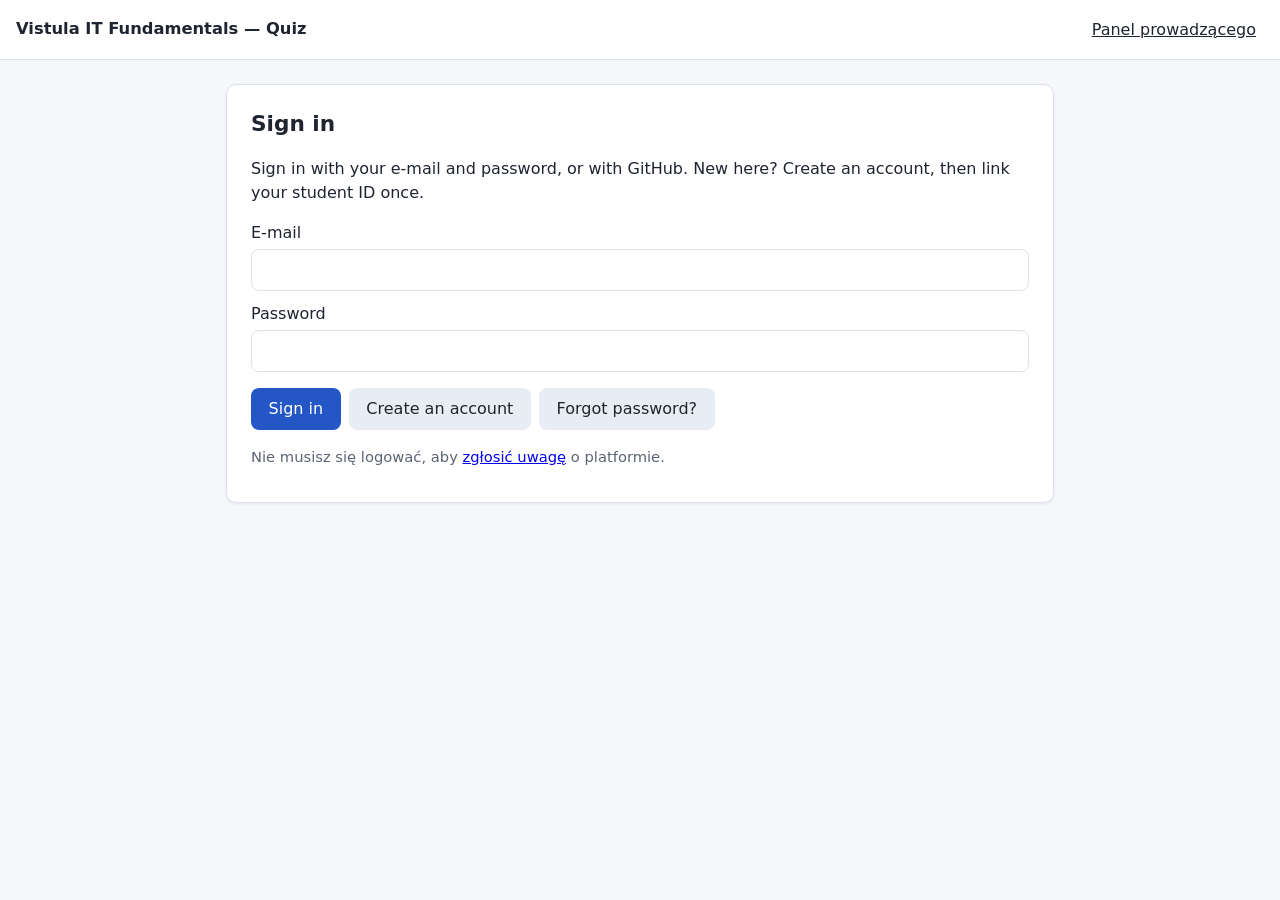
<file: index.html>
<!doctype html><html lang="en"><head><meta charset="utf-8" /><meta name="viewport" content="width=device-width, initial-scale=1" /><title>Vistula Quiz — Student</title><link rel="stylesheet" href="assets/styles.css" /></head><body><header class="topbar"><span class="brand">Vistula IT Fundamentals — Quiz</span><span class="spacer"></span><span class="who" id="who"></span><button class="secondary hidden" id="btn-signout">Sign out</button><nav aria-label="Widok aplikacji"><a href="admin.html">Panel prowadzącego</a></nav></header><main><div class="card hidden" id="view-loading"><p class="muted">Loading…</p></div><div class="card hidden" id="view-login"><h1 id="auth-title">Sign in</h1><p>Sign in with your e-mail and password, or with GitHub. New here?
        Create an account, then link your student ID once.</p><form id="auth-form" novalidate><label for="auth-name" class="auth-register hidden">Full name</label><input type="text" id="auth-name" class="auth-register hidden" autocomplete="name" /><label for="auth-email">E-mail</label><input type="email" id="auth-email" autocomplete="email" /><label for="auth-password">Password</label><input type="password" id="auth-password" autocomplete="current-password" /><div id="auth-error" class="error-box hidden"></div><div id="auth-info" class="info-box hidden"></div><p class="auth-actions"><button type="submit" id="btn-auth-submit">Sign in</button><button type="button" class="secondary" id="btn-auth-toggle">Create an account</button><button type="button" class="secondary" id="btn-auth-reset">Forgot password?</button></p></form><div id="github-login" class="hidden"><p class="muted">or</p><button id="btn-login">Sign in with GitHub</button></div><p class="muted">Nie musisz się logować, aby <a href="#/feedback">zgłosić uwagę</a> o platformie.</p></div><div class="card hidden" id="view-newpass"><h1>Set a new password</h1><label for="newpass">New password (at least 8 characters)</label><input type="password" id="newpass" autocomplete="new-password" /><div id="newpass-error" class="error-box hidden"></div><p><button id="btn-newpass">Save password</button></p></div><div class="card hidden" id="view-claim"><h1>Link your student ID</h1><p class="muted">
        Enter the student ID your teacher gave you. You can do this only once —
        after that, your quiz results are permanently tied to your account.
      </p><div class="info-box"><b>Why you see this page:</b> until your student ID is linked, the quiz
        list stays locked and lecturer-given access codes will not start a test.
        Enter your ID once below — then all available tests appear on the list.
      </div><div id="claim-github-hint" class="info-box hidden"></div><label for="claim-sid">Student ID</label><input type="text" id="claim-sid" placeholder="e.g. 123456" autocomplete="off" /><div id="claim-error" class="error-box hidden"></div><p><button id="btn-claim">Link student ID</button></p></div><div class="card hidden" id="view-quizzes"><h1>Available quiz sessions</h1><div class="info-box">
        Join an open session from the list, or enter the access code your teacher gave you.
      </div><label for="join-code">Join with an access code</label><div style="display:flex; gap:0.5rem;"><input type="text" id="join-code" placeholder="e.g. A1B2C3" style="text-transform:uppercase;" /><button id="btn-join" class="secondary">Join</button></div><div id="join-error" class="error-box hidden"></div><h2>Open sessions</h2><div id="session-list"><p class="muted">Loading…</p></div><p><a href="#/assignments">📌 Assignments (homework)</a> ·
        <a href="#/results">📊 My results</a> ·
        <a href="#/practice">🧩 Practice tasks</a> ·
        <a href="#/materials">📚 Materiały</a></p><p class="muted">Potrzebujesz zmienić dane (np. login GitHub)?
        <a href="#/data-change">Zgłoś zmianę danych</a> (wymaga potwierdzenia mailem).</p><p class="muted">Znalazłeś/aś błąd lub masz pomysł na ulepszenie?
        <a href="#/feedback">Zgłoś uwagę</a>.</p></div><div class="card hidden" id="view-practice"><h1>Practice tasks</h1><div id="pt-body"><p class="muted">Loading…</p></div><p><a class="btn secondary" style="text-decoration:none;" href="#/">Back to quiz list</a></p></div><div class="card hidden" id="view-assignments"><h1>Assignments</h1><div id="assignments-box"><p class="muted">Loading…</p></div><div id="assignment-form-box" class="hidden"></div><p><a class="btn secondary" style="text-decoration:none;" href="#/">Back to quiz list</a></p></div><div class="card hidden" id="view-my-results"><h1>My results</h1><div id="my-results-body"><p class="muted">Loading…</p></div><p><a class="btn secondary" style="text-decoration:none;" href="#/">Back to quiz list</a></p></div><div class="card hidden" id="view-materials"><h1>Materiały</h1><p class="muted">Teoria, instrukcje do laboratoriów i zadania domowe dla każdego modułu (Markdown + PDF).</p><div id="materials-body"></div><p><a class="btn secondary" style="text-decoration:none;" href="#/">Back to quiz list</a></p></div><div class="card hidden" id="view-assignment-check"><h1>Assignment self-check</h1><p class="muted">When opened from the assignment, the page <b>derives your GitHub Pages
        URL automatically</b> from your GitHub account (no pasting needed) and checks, point by
        point: your account format, the repository, your page and your API. You can still paste a
        URL manually (fallback). Results are recorded for the lecturer - no screenshots needed.</p><div id="ac-identity" class="info-box hidden"></div><label for="ac-assignment">Assignment</label><select id="ac-assignment"><option value="team-api-assignment">Team Project 0 — Public REST API</option><option value="hello-world-assignment">Team Project 1 — Hello World + CRUD tasks</option></select><label for="ac-url">GitHub Pages URL</label><input type="url" id="ac-url" placeholder="https://vistula-team-project-123456.github.io/vistula-team-project/" /><div id="ac-error" class="error-box hidden"></div><p><button id="btn-ac-run">Run self-check / Re-test</button></p><div id="ac-results"></div></div><div class="card hidden" id="view-feedback"><h1>Zgłoś uwagę</h1><p class="muted">Powiedz nam, co nie działa albo co warto zmienić.
        Zgłoszenia widzi tylko prowadzący.</p><div id="fb-identity" class="info-box hidden"></div><label for="fb-category">Kategoria</label><select id="fb-category"><option value="bug">Błąd w aplikacji</option><option value="sugestia">Sugestia / pomysł</option><option value="brakujaca-funkcja">Brakująca funkcja</option><option value="inne">Inne</option></select><label for="fb-page">Strona / kontekst (opcjonalnie)</label><input type="text" id="fb-page" maxlength="200" placeholder="np. quiz Module 1, panel wyników" /><label for="fb-message">Opis</label><textarea id="fb-message" rows="5" maxlength="4000"
        placeholder="Opisz krótko, co się stało albo co chcesz zgłosić (5–4000 znaków)"></textarea><div id="fb-error" class="error-box hidden"></div><div id="fb-success" class="info-box hidden"></div><p><button id="btn-fb-send">Wyślij zgłoszenie</button><a class="btn secondary" style="text-decoration:none;" href="#/">Powrót</a></p></div><div class="card hidden" id="view-data-change"><h1>Zgłoś zmianę danych</h1><p class="muted">Podaj swój identyfikator (indeks) z Vistula i co chcesz zmienić.
        Link potwierdzający wyślemy <b>wyłącznie na adres zarejestrowany w systemie</b>
        (ważny 15 minut, jednorazowy). Zmiana następuje dopiero po potwierdzeniu.</p><div id="dc-form-box"><label for="dc-indeks">Identyfikator (indeks)</label><input type="text" id="dc-indeks" inputmode="numeric" placeholder="np. 79726" autocomplete="off" /><label for="dc-field">Co chcesz zmienić?</label><select id="dc-field"><option value="github_login">Login GitHub (konto zespołowe)</option><option value="email">Adres e-mail</option></select><label for="dc-value">Nowa wartość</label><input type="text" id="dc-value" placeholder="np. vistula-team-project-79726" /><div id="dc-error" class="error-box hidden"></div><div id="dc-success" class="info-box hidden"></div><p><button id="btn-dc-send">Zgłoś zmianę</button><a class="btn secondary" style="text-decoration:none;" href="#/">Powrót</a></p></div><div id="dc-confirm-box" class="hidden"><div id="dc-summary" class="info-box"></div><div id="dc-confirm-error" class="error-box hidden"></div><p><button id="btn-dc-confirm">Potwierdzam zmianę</button><a class="btn secondary" style="text-decoration:none;" href="#/">Powrót</a></p></div><div id="dc-result-box" class="hidden"></div></div><div class="card hidden" id="view-session-quiz-start"><h1 id="sq-title">Session quiz</h1><div class="info-box">
        This quiz is protected by an access code. Enter the code your teacher
        gave you. The code is checked on the server; a wrong code or a try
        outside the session hours has no consequences — you can retry.
      </div><label for="sq-code">Access code</label><input type="text" id="sq-code" maxlength="12" autocomplete="off" style="text-transform:uppercase;" /><div id="sq-error" class="error-box hidden"></div><div id="sq-info" class="info-box hidden"></div><p><button id="btn-sq-start">Start</button><a class="btn secondary" style="text-decoration:none;" href="#/">Back</a></p></div><div class="card hidden" id="view-exam-start"><h1 id="exam-title">Exam</h1><div class="info-box"><b>Exam rules</b><ul><li>Do <b>not</b> leave the window or exit fullscreen — every leaving event is recorded as a violation.</li><li id="exam-rule-mouse" class="hidden">Do <b>not</b> use the mouse until the exam is finished. Answer with the keyboard: type A, B, C or D and press <b>Enter</b>.</li><li>Answer questions one by one; <b>Enter</b> confirms and moves on.</li><li>You can finish at any time ("Finish attempt") — the score so far is kept.</li></ul></div><label for="exam-color">Variant color (given by the lecturer for your seat)</label><select id="exam-color"><option value="blue">blue</option><option value="green">green</option><option value="yellow">yellow</option></select><div id="exam-start-error" class="error-box hidden"></div><p><button id="btn-exam-start">Start the exam (fullscreen)</button><a class="btn secondary" style="text-decoration:none;" href="#/">Back</a></p></div><div class="card hidden" id="view-quiz"><div id="exam-variant-bar" class="exam-variant-bar hidden"></div><div id="exam-violation-bar" class="exam-violation-bar hidden"></div><div id="exam-violation-flash" class="exam-violation-flash hidden" aria-hidden="true"></div><div style="display:flex; align-items:center; gap:1rem;"><h1 id="quiz-title" style="flex:1;">Quiz</h1><span class="timer hidden" id="quiz-timer"></span></div><div class="muted" id="quiz-instructions">
        Choose one answer for each question. Use the buttons below to move between
        questions. Your answers are graded only after you press <b>Submit</b>.
      </div><div id="exam-mouse-notice" class="exam-mouse-notice hidden"><b>Do not use the mouse — answer with the keyboard.</b> The mouse may move
        only inside the highlighted exam area; leaving it (or leaving the window /
        fullscreen) is recorded as a violation. Answer with A, B, C or D + Enter.
      </div><div id="exam-area-box" class="exam-area-box hidden"></div><div class="question-text" id="q-text"></div><div id="q-options"></div><div id="exam-answer-box" class="hidden"><label for="exam-answer">Your answer (A, B, C or D) — Enter confirms and moves on</label><input type="text" id="exam-answer" maxlength="1" autocomplete="off" style="text-transform:uppercase;" /><div id="exam-answer-error" class="error-box hidden"></div></div><div class="quiz-nav"><button class="secondary" id="btn-prev">Previous</button><span class="progress" id="q-progress"></span><button class="secondary hidden" id="btn-next">Next</button><button id="btn-submit" class="hidden">Submit</button><button id="btn-finish-exam" class="hidden">Finish attempt</button></div><div id="quiz-error" class="error-box hidden"></div></div><div id="exam-aim-overlay" class="exam-overlay hidden" aria-hidden="true"><div class="exam-overlay-message" id="exam-aim-message"><p class="exam-overlay-title">Move the mouse to the centre of the screen</p><p class="exam-overlay-sub">Przesuń mysz na środek ekranu</p><div class="exam-target" id="exam-aim-target"></div></div></div><div id="exam-alarm-overlay" class="exam-overlay exam-overlay-alarm hidden" aria-hidden="true"><div class="exam-overlay-message"><p class="exam-overlay-title">Move the mouse back to the centre</p><p class="exam-overlay-sub">Wróć myszą na środek</p><div class="exam-target" id="exam-alarm-target"></div></div></div><div id="exam-modal-overlay" class="exam-overlay hidden" aria-hidden="true"><div class="exam-modal" role="dialog" aria-modal="true"><p id="exam-modal-text"></p><div class="exam-modal-buttons"><button class="secondary" id="exam-modal-cancel">Cancel</button><button id="exam-modal-ok">OK</button></div></div></div><div class="card hidden" id="view-result"><h1>Result</h1><div id="result-body"><p class="muted">Loading…</p></div><p><a href="#/" class="btn" style="text-decoration:none;">Back to quiz list</a></p></div></main><script defer src="assets/student.js"></script></body></html>
</file>
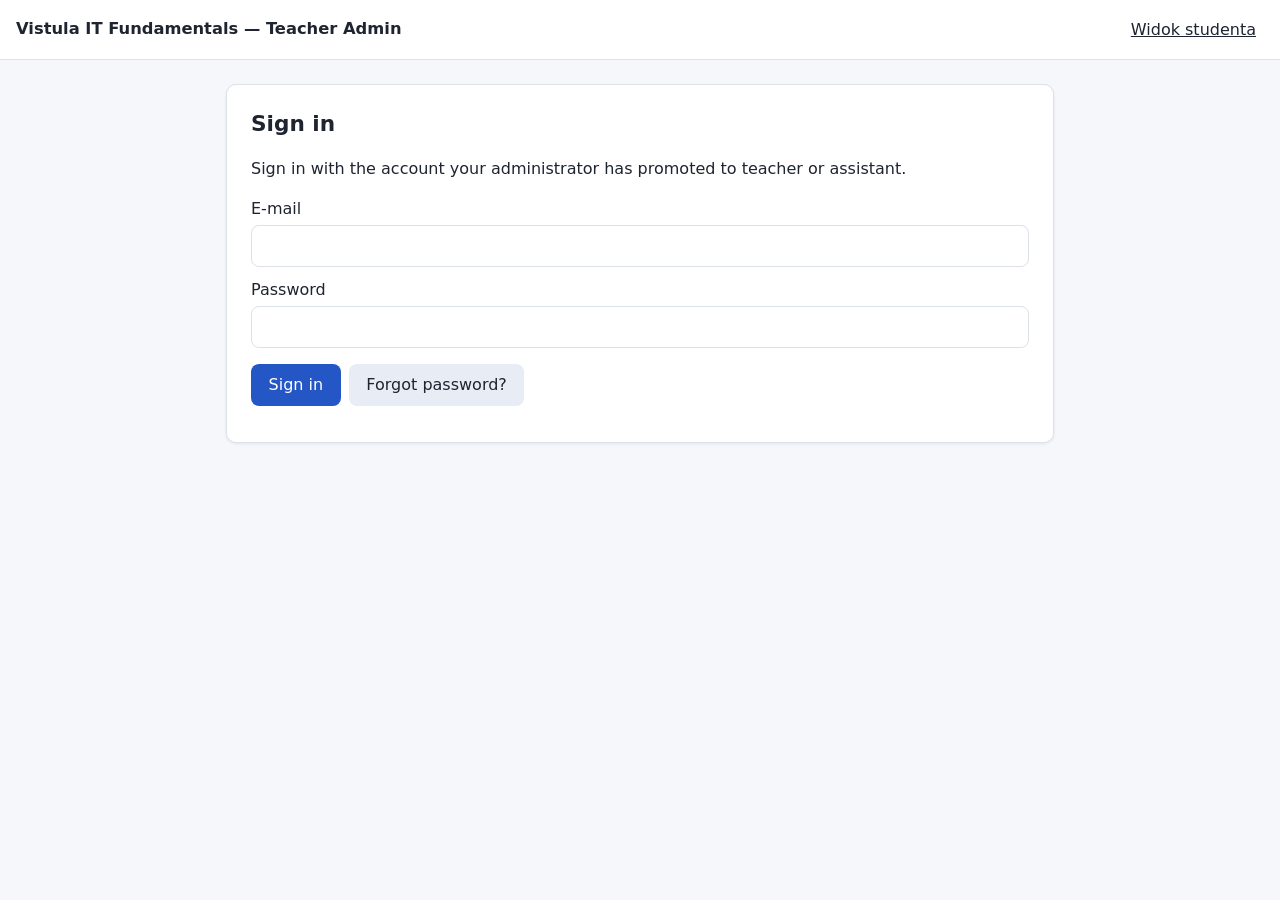
<file: admin.html>
<!doctype html><html lang="en"><head><meta charset="utf-8" /><meta name="viewport" content="width=device-width, initial-scale=1" /><title>Vistula Quiz — Teacher Admin</title><link rel="stylesheet" href="assets/styles.css" /></head><body><header class="topbar"><span class="brand">Vistula IT Fundamentals — Teacher Admin</span><span class="spacer"></span><span class="who" id="who"></span><button class="secondary hidden" id="btn-signout">Sign out</button><nav aria-label="Widok aplikacji"><a href="index.html">Widok studenta</a></nav></header><main><div class="card" id="view-login"><h1 id="auth-title">Sign in</h1><p>Sign in with the account your administrator has promoted to teacher or assistant.</p><form id="auth-form" novalidate><label for="auth-email">E-mail</label><input type="email" id="auth-email" autocomplete="email" /><label for="auth-password">Password</label><input type="password" id="auth-password" autocomplete="current-password" /><div id="auth-error" class="error-box hidden"></div><div id="auth-info" class="info-box hidden"></div><p class="auth-actions"><button type="submit" id="btn-auth-submit">Sign in</button><button type="button" class="secondary" id="btn-auth-reset">Forgot password?</button></p></form><div id="github-login" class="hidden"><p class="muted">or</p><button id="btn-login">Sign in with GitHub</button></div></div><div class="card hidden" id="view-newpass"><h1>Set a new password</h1><label for="newpass">New password (at least 8 characters)</label><input type="password" id="newpass" autocomplete="new-password" /><div id="newpass-error" class="error-box hidden"></div><p><button id="btn-newpass">Save password</button></p></div><div class="card hidden" id="view-denied"><h1>Not authorized</h1><p class="error-box">Your account does not have a teacher or assistant role.
        Ask an existing teacher to promote you (see docs/supabase-setup.md).</p></div><div class="hidden" id="view-admin"><div class="tabs"><button data-tab="tab-sessions" class="active">Sessions</button><button data-tab="tab-session-quizzes">Quizy sesyjne</button><button data-tab="tab-results">Results</button><button data-tab="tab-student-stats">Statystyki studentów</button><button data-tab="tab-assignments">Assignments</button><button data-tab="tab-team-assignments">Zadania</button><button data-tab="tab-task-grader">Grader Task Manager</button><button data-tab="tab-practice">Practice tasks</button><button data-tab="tab-questions">Question bank</button><button data-tab="tab-roles">Roles</button><button data-tab="tab-student-id">Deactivate by Student ID</button><button data-tab="tab-students">Studenci</button><button data-tab="tab-requests">Żądania zmian</button><button data-tab="tab-feedback">Feedback</button><button data-tab="tab-versions">Wersje</button><button data-tab="tab-status">Statusy</button><button data-tab="tab-lecturer" class="hidden">Materiały wykładowcy</button></div><div class="card" id="tab-sessions"><h1>Quiz sessions</h1><div id="admin-error" class="error-box hidden"></div><h2>Create a quiz definition</h2><div class="grid-2"><div><label for="qz-title">Quiz title</label><input type="text" id="qz-title" placeholder="e.g. Module 1 — Git (practice)" /><label>Topics (multi-select; question counts for the chosen mode)</label><div id="qz-topics" class="topic-checklist" style="max-height:14rem;overflow:auto;border:1px solid var(--border,#ccc);padding:0.5rem;border-radius:6px;"></div><div class="muted" id="qz-topic-counts" style="margin-top:0.3rem;"></div><div id="qz-count-warning" class="error-box hidden" style="margin-top:0.3rem;"></div></div><div><label for="qz-mode">Mode</label><select id="qz-mode"><option value="practice">practice / open-book</option><option value="assessment">assessment / closed-book</option></select><label for="qz-count">Number of questions</label><input type="number" id="qz-count" value="10" min="1" max="50" /><label for="qz-difficulty">Difficulty (optional filter)</label><select id="qz-difficulty"><option value="">All difficulties</option><option value="basic">Basic</option><option value="intermediate">Intermediate</option><option value="advanced">Advanced</option></select><label for="qz-time">Time limit (minutes, empty = none)</label><input type="number" id="qz-time" min="1" max="240" placeholder="—" /><label for="qz-max-attempts">Max attempts (empty = no limit; applies when multiple attempts are allowed)</label><input type="number" id="qz-max-attempts" min="1" max="100" placeholder="—" /></div></div><p><label style="font-weight:400;"><input type="checkbox" id="qz-show" checked style="width:auto;" />
            Students see their score immediately</label><label style="font-weight:400;"><input type="checkbox" id="qz-multi" style="width:auto;" />
            Allow multiple attempts</label></p><button id="btn-create-quiz">Create quiz</button><span class="muted" id="quiz-create-msg"></span><h2>Edit an existing quiz</h2><p class="muted">Changes apply to every session of this quiz and are enforced
          server-side (staff RPC update_quiz_staff).</p><div class="grid-2"><div><label for="eq-quiz">Quiz</label><select id="eq-quiz"></select><label for="eq-time">Time limit (minutes, empty = none)</label><input type="number" id="eq-time" min="1" max="240" placeholder="—" /><label for="eq-max-attempts">Max attempts (empty = no limit)</label><input type="number" id="eq-max-attempts" min="1" max="100" placeholder="—" /></div><div><label style="font-weight:400;display:block;"><input type="checkbox" id="eq-multi" style="width:auto;" />
              Allow multiple attempts</label><label style="font-weight:400;display:block;"><input type="checkbox" id="eq-show" style="width:auto;" />
              Students see their score immediately</label></div></div><p><button id="btn-edit-quiz">Save quiz changes</button><span class="muted" id="quiz-edit-msg"></span></p><h2>Sessions</h2><p class="muted">Open or close a session to control student access. Share the access code
          with the class (students can also join from the open-session list).</p><div class="grid-2"><div><label for="ses-quiz">Quiz</label><select id="ses-quiz"></select></div><div><label for="ses-label">Class label (optional)</label><input type="text" id="ses-label" placeholder="e.g. Group 2, Tuesday lab" /><label for="ses-code">Access code (optional — empty = auto-generate)</label><input type="text" id="ses-code" maxlength="12" placeholder="e.g. GIT2026" style="text-transform:uppercase;" /><label style="font-weight:400;display:block;"><input type="checkbox" id="ses-exam" style="width:auto;" />
              Exam mode (fullscreen + violation report)</label><label for="ses-exam-mouse-mode">Mouse policy for the exam</label><select id="ses-exam-mouse-mode"><option value="mouse">Mouse allowed (fullscreen, leaving the window is recorded)</option><option value="no-mouse">No mouse (keyboard-only, A/B/C/D + Enter; mouse must not leave the panel)</option></select><label for="ses-exam-alarm">Violation alarm length in seconds (0 = off; default 3)</label><input type="number" id="ses-exam-alarm" min="0" max="30" placeholder="3" /></div></div><p><button id="btn-create-session">Create session (closed)</button></p><span class="muted" id="session-create-msg"></span><h2>Edit a session</h2><p class="muted">Change the class label, open/close status or the access code.
          An empty code field leaves the code unchanged; tick "generate a new code"
          to replace it with a random one. Enforced server-side (staff RPC).</p><div class="grid-2"><div><label for="es-session">Session</label><select id="es-session"></select><label for="es-label">Class label (empty = keep current)</label><input type="text" id="es-label" placeholder="e.g. Group 2" /></div><div><label for="es-code">New access code (empty = keep current)</label><input type="text" id="es-code" maxlength="12" placeholder="e.g. GIT2026" style="text-transform:uppercase;" /><label style="font-weight:400;display:block;"><input type="checkbox" id="es-regen" style="width:auto;" />
              Generate a new random code</label><label style="font-weight:400;display:block;"><input type="checkbox" id="es-open" style="width:auto;" />
              Session open</label><label style="font-weight:400;display:block;"><input type="checkbox" id="es-exam" style="width:auto;" />
              Exam mode (fullscreen + violation report)</label><label for="es-exam-mouse-mode">Mouse policy (empty = keep current)</label><select id="es-exam-mouse-mode"><option value="">— keep current —</option><option value="mouse">Mouse allowed (fullscreen)</option><option value="no-mouse">No mouse (keyboard-only)</option></select><label for="es-exam-alarm">Violation alarm length in seconds (0 = off; empty = keep current)</label><input type="number" id="es-exam-alarm" min="0" max="30" placeholder="—" /></div></div><p><button id="btn-edit-session">Save session changes</button><span class="muted" id="session-edit-msg"></span></p><div id="session-list"></div></div><div class="card hidden" id="tab-session-quizzes"><h1>Quizy sesyjne (dostęp po kodzie)</h1><div id="sq-admin-error" class="error-box hidden"></div><p class="muted">Test sesyjny NIE pojawia się na liście zwykłych sesji studenta —
          startuje go wyłącznie kodem sesji. Sesja ma własny kod i okno godzinowe;
          okno ogranicza tylko START (rozpoczęty test trwa do końca). Każde podejście
          studenta jest zapisywane osobno.</p><h2>1. Utwórz test sesyjny</h2><p class="muted">Zwykły quiz z opcją „test sesyjny”. Domyślna sesja: „teraz → za rok”.</p><div class="grid-2"><div><label for="sqz-title">Tytuł testu</label><input type="text" id="sqz-title" placeholder="e.g. Kolokwium Module 2 — grupa A" /><label>Topics (multi-select)</label><div id="sqz-topics" class="topic-checklist" style="max-height:14rem;overflow:auto;border:1px solid var(--border,#ccc);padding:0.5rem;border-radius:6px;"></div></div><div><label for="sqz-mode">Mode</label><select id="sqz-mode"><option value="assessment">assessment / closed-book</option><option value="practice">practice / open-book</option></select><label for="sqz-count">Number of questions</label><input type="number" id="sqz-count" value="10" min="1" max="50" /><label for="sqz-time">Time limit (minutes, empty = none)</label><input type="number" id="sqz-time" min="1" max="240" placeholder="—" /><label for="sqz-max-attempts">Max attempts (empty = no limit; when multiple attempts allowed)</label><input type="number" id="sqz-max-attempts" min="1" max="100" placeholder="—" /><label style="font-weight:400;display:block;margin-top:0.5rem;"><input type="checkbox" id="sqz-show" checked style="width:auto;" />
              Students see their score immediately</label><label style="font-weight:400;display:block;"><input type="checkbox" id="sqz-multi" style="width:auto;" />
              Allow multiple attempts</label></div></div><p><button id="btn-sqz-create">Utwórz test sesyjny</button><span class="muted" id="sqz-create-msg"></span></p><h2>2. Sesje testu</h2><div class="grid-2"><div><label for="sqw-quiz">Test sesyjny</label><select id="sqw-quiz"></select><label for="sqw-label">Etykieta sesji (opcjonalnie)</label><input type="text" id="sqw-label" placeholder="e.g. Grupa B, piątek 10:00" /><label for="sqw-starts">Okno: od (local; empty = now)</label><input type="datetime-local" id="sqw-starts" /><label for="sqw-ends">Okno: do (local; empty = +1 year)</label><input type="datetime-local" id="sqw-ends" /></div><div><label for="sqw-code">Kod (optional — empty = auto-generate, 8 znaków)</label><input type="text" id="sqw-code" maxlength="12" placeholder="e.g. GRUPA-B2" style="text-transform:uppercase;" /><label style="font-weight:400;display:block;margin-top:0.5rem;"><input type="checkbox" id="sqw-exam" style="width:auto;" />
              Exam mode (fullscreen + violation report)</label><label for="sqw-exam-mouse-mode">Mouse policy</label><select id="sqw-exam-mouse-mode"><option value="mouse">Mouse allowed (fullscreen)</option><option value="no-mouse">No mouse (keyboard-only)</option></select><label for="sqw-exam-alarm">Alarm length in seconds (0 = off; default 3)</label><input type="number" id="sqw-exam-alarm" min="0" max="30" placeholder="3" /><p><button id="btn-sqw-create">Dodaj sesję</button><span class="muted" id="sqw-create-msg"></span></p></div></div><h3>Edytuj sesję</h3><p class="muted">Puste pola = bez zmian. „Regeneruj kod” nadaje nowy losowy kod
          (stary przestaje działać natychmiast). Dezaktywacja blokuje start, nie dotyka
          rozpoczętych podejść.</p><div class="grid-2"><div><label for="sqe-window">Sesja</label><select id="sqe-window"></select><label for="sqe-label">Etykieta (empty = keep)</label><input type="text" id="sqe-label" /><label for="sqe-starts">Od (empty = keep)</label><input type="datetime-local" id="sqe-starts" /><label for="sqe-ends">Do (empty = keep)</label><input type="datetime-local" id="sqe-ends" /><label for="sqe-code">Nowy kod (empty = keep)</label><input type="text" id="sqe-code" maxlength="12" style="text-transform:uppercase;" /><label style="font-weight:400;display:block;"><input type="checkbox" id="sqe-regen" style="width:auto;" />
              Regeneruj kod</label><label style="font-weight:400;display:block;"><input type="checkbox" id="sqe-active" style="width:auto;" />
              Sesja aktywna</label></div><div><label style="font-weight:400;display:block;"><input type="checkbox" id="sqe-exam" style="width:auto;" />
              Exam mode</label><label for="sqe-exam-mouse-mode">Mouse policy (empty = keep)</label><select id="sqe-exam-mouse-mode"><option value="">— keep current —</option><option value="mouse">Mouse allowed</option><option value="no-mouse">No mouse</option></select><label for="sqe-exam-alarm">Alarm seconds (empty = keep)</label><input type="number" id="sqe-exam-alarm" min="0" max="30" placeholder="—" /><p><button id="btn-sqe-save">Zapisz sesję</button><button id="btn-sqe-delete" class="secondary">Usuń sesję</button><span class="muted" id="sqe-msg"></span></p></div></div><div id="sqw-list"><p class="muted">Wybierz test sesyjny powyżej.</p></div><h2>3. Wyniki (każde podejście osobno)</h2><p><label for="sqr-student" class="muted">Filtr po studencie</label><input type="text" id="sqr-student" placeholder="e.g. 12345" style="max-width:14rem;" /><button id="btn-sqr-load" class="secondary">Pokaż podejścia</button></p><div id="sqr-box"><p class="muted">Wybierz test i kliknij „Pokaż podejścia”.</p></div></div><div class="card hidden" id="tab-results"><h1>Results</h1><label for="res-session">Session</label><select id="res-session"></select><label for="res-student" style="margin-top:0.5rem;">Filter by student (name / student ID / e-mail)</label><input type="text" id="res-student" placeholder="e.g. S12345 or Kowalski" /><p><button id="btn-load-results">Show results</button><button id="btn-publish-results" class="secondary">Publish results</button><button id="btn-export-csv" class="secondary">Export CSV</button></p><p class="muted">Publishing reveals the score to the students of this session
          (quizzes with "students see their score immediately" publish automatically).</p><div id="results-box"></div></div><div class="card hidden" id="tab-student-stats"><h1>Student statistics</h1><p class="muted">One row per student per session: number of attempts,
          last submitted score and date. Data comes from the staff-only
          <code class="inline">student_attempt_stats()</code> RPC — enforced in the
          database, not just here.</p><p><label for="stu-filter" class="muted">Filter by student (name / student ID / e-mail / group)</label><input type="text" id="stu-filter" placeholder="e.g. S12345 or Kowalski" style="max-width:18rem;" /></p><p><button id="btn-load-students">Load statistics</button><button id="btn-export-students" class="secondary">Export CSV</button></p><div id="students-box"></div></div><div class="card hidden" id="tab-assignments"><h1>Assignments</h1><p class="muted">Portal-only homework: students submit a GitHub repo / app / PR URL,
          text or a file. Submissions form a history; grading (status + comment) is
          teacher-only and enforced in the database.</p><h2>Create / edit assignment</h2><div class="grid-2"><div><label for="as-title">Title</label><input type="text" id="as-title" placeholder="e.g. Homework 1 — Git repo" /><label for="as-module">Module slug (optional)</label><input type="text" id="as-module" placeholder="e.g. module-01" /><label for="as-type">Submission type</label><select id="as-type"><option value="github_repo_url">GitHub repository URL</option><option value="app_url">Application URL</option><option value="pr_url">Pull request URL</option><option value="text">Plain text</option><option value="file">File upload</option></select></div><div><label for="as-due">Due date (optional)</label><input type="datetime-local" id="as-due" /><label for="as-maxmb">Max file size (MB, file type only)</label><input type="number" id="as-maxmb" value="5" min="1" max="50" /><label style="font-weight:400;"><input type="checkbox" id="as-resub" checked style="width:auto;" />
              Resubmission allowed</label></div></div><label for="as-instructions">Instructions</label><textarea id="as-instructions" rows="4" placeholder="What should students submit and how will it be graded?"></textarea><p><button id="btn-save-assignment">Save assignment</button><button id="btn-clear-assignment" class="secondary">New (clear form)</button><span class="muted" id="assignment-msg"></span></p><h2>Assignments &amp; submissions</h2><div id="assignments-list"></div><p><label for="sub-student" class="muted">Filter submissions by student</label><input type="text" id="sub-student" placeholder="e.g. S12345" style="max-width:16rem;" /><button id="btn-export-submissions" class="secondary">Export submissions CSV</button></p><div id="submissions-box"></div></div><div class="card hidden" id="tab-team-assignments"><h1>Zadania zespołowe</h1><p class="muted">Treść zadań, linki (tekst do Platona, ukryta strona
          self-check) i automatyczne wyniki self-checku studentów
          (tabela <code class="inline">assignment_results</code>).</p><h2>Assessment and presentation requirements</h2><p class="muted">Public student documents — share the selected links directly. They are not linked from the student menu.</p><ul><li><a href="https://github.com/jakubsitekai/vistula-claude-glm/blob/main/grading/student-assessment-requirements.md" target="_blank" rel="noopener noreferrer">Assessment and Passing Requirements</a></li><li><a href="https://github.com/jakubsitekai/vistula-claude-glm/blob/main/grading/presentation-topics.md" target="_blank" rel="noopener noreferrer">Presentation Topics</a></li><li><a href="https://github.com/jakubsitekai/vistula-claude-glm/blob/main/grading/presentation-repository-guide.md" target="_blank" rel="noopener noreferrer">Presentation Repository Guide</a></li></ul><h2>Team Project 0 — publiczne REST API na GitHub Pages</h2><div class="card"><p>Proste zadanie grupowe (przetestowanie pipeline'u self-check przed
            trudniejszymi zadaniami): minimalna strona na GitHub Pages + REST API
            (Supabase), obowiązkowe: konto
            <code class="inline">vistula-team-project-STUDENT_ID</code>, stała nazwa
            repo <code class="inline">vistula-team-project</code>,
            <code class="inline">config.json</code>, otwarty CORS.</p><p><b>Ukryta strona self-check (przekaż studentom):</b><br /><code class="inline" id="ta-selfcheck-url">…/index.html#/assignment-check</code><button class="secondary" id="btn-ta-copy-selfcheck" style="margin-left:0.5rem;">Copy URL</button></p><p class="muted">Przekaż studentowi link i poproś: „otwórz, wklej swój
            adres GitHub Pages i uruchom Run self-check”. Linku nie ma w menu
            studenckim — dostęp tylko z tego panelu.</p><p><b>Tekst do Platona:</b><button class="secondary" id="btn-ta-show-platon">Pokaż tekst do Platona</button><button class="secondary hidden" id="btn-ta-copy-platon">Copy</button></p><div id="ta-platon-box" class="hidden"></div></div><h2>Self-check results</h2><p><label for="ta-student" class="muted">Filter by student</label><input type="text" id="ta-student" placeholder="e.g. 123456" style="max-width:16rem;" /><button id="btn-ta-reload" class="secondary">Reload</button><button id="btn-ta-export" class="secondary">Export CSV</button></p><div id="ta-results-box"><p class="muted">Ładowanie…</p></div><h2>Kolejne zadania (pomysły)</h2><p class="muted">Pełna wersja: <code class="inline">vistula/lecturer/assignments/future-assignments-ideas.md</code>.</p><ul><li><b>JSON Schema endpoint</b> — API zwraca JSON o zadanej, stałej strukturze; sprawdzenie: fetch + walidacja kluczy/typów.</li><li><b>Counter API z POST</b> — strona z przyciskiem zliczającym; sprawdzenie: GET → POST → GET, wartość +1.</li><li><b>Filtr query parameter</b> — API obsługuje parametr (np. <code class="inline">?year=2024</code>); sprawdzenie: wynik z parametrem ⊆ wyniku bez.</li><li><b>Statyczna walidacja strony</b> — wymagane pliki (index, about, css); sprawdzenie: HTTP 200 + parse linków.</li><li><b>Agregacja danych zespołu</b> — jedna strona pobiera <code class="inline">me.json</code> obu partnerów; sprawdzenie: dwa poprawne feche + wzmianki w HTML.</li></ul></div><div class="card hidden" id="tab-task-grader"><h1>Grader — Practical Assignment 1 (Task Manager)</h1><p class="muted">Automatyczny grader bez LLM (narzędzie
          <code class="inline">vistula/tools/grader-task-manager.mjs</code>) uruchamiasz
          <strong>lokalnie</strong> na swojej maszynie — strona tylko wyświetla wyniki
          zapisane w tabeli <code class="inline">grader_results</code>:</p><p><code class="inline">node vistula/tools/grader-task-manager.mjs --all --md grader-report.md</code></p><p><label for="tg-student" class="muted">Filtr po studencie</label><input type="text" id="tg-student" placeholder="e.g. 123456 or Kowalski" style="max-width:16rem;" /><button id="btn-tg-reload" class="secondary">Odśwież</button><button id="btn-tg-export" class="secondary">Export CSV</button></p><div id="tg-results-box"><p class="muted">Ładowanie…</p></div></div><div class="card hidden" id="tab-questions"><h1>Question bank</h1><p class="muted">Correct answers and explanations are visible here to staff only —
          students can never retrieve them from the app or database.</p><label for="qb-topic">Filter by topic</label><select id="qb-topic"><option value="">All topics</option></select><p><button id="btn-load-questions" class="secondary">Load questions</button></p><div id="questions-box"></div></div><div class="card hidden" id="tab-roles"><h1>User roles</h1><p class="muted">Promote a user to assistant or teacher, deactivate an account
          (blocks quiz attempts and submissions) or set a class group label.
          All changes are enforced in the database, not just here.</p><label for="roles-search" class="muted">Search accounts</label><input type="text" id="roles-search" placeholder="name / e-mail / student ID / group" /><div id="roles-box"></div></div><div class="card hidden" id="tab-students"><h1>Studenci (roster)</h1><p class="muted">Lista z dziekanatu (import tools/import-students.mjs). Filtruj po grupie
          i skreśleniach; uzupełniaj e-mail / login GitHub / grupę. Skreślenia są flagą, nie usunięciem.</p><p><input type="text" id="roster-search" placeholder="filtr: nazwisko / indeks / grupa / e-mail" style="max-width:20rem;" /><label style="font-weight:400;"><input type="checkbox" id="roster-only-active" style="width:auto;" /> Ukryj skreślonych/wypisanych</label><button id="btn-load-roster" class="secondary">Odśwież</button></p><div id="roster-box"></div><h2>Konta testowe (demo)</h2><p class="muted">Stałe konta do ręcznego testowania (indeksy 111111/222222 —
          poza prawdziwym rosterem). Hasła są także w Windows Credential Manager
          (<code>ai-environment/vistula/&lt;env&gt;/test-student-1|2</code>) i w
          materiałach wykładowcy.</p><div id="test-students-box"></div></div><div class="card hidden" id="tab-student-id"><h1>Deactivate accounts by Student ID</h1><p class="muted">Two-step operation. Step 1 searches ALL accounts (active and
          historical) bound to a Student ID. Step 2 deactivates every ACTIVE
          account for it — atomic, confirmed, and audited in admin_log.
          History (attempts, submissions) is kept; the student can register a
          new account with the same Student ID afterwards.</p><label for="sid-search-input">Student ID</label><p><input type="text" id="sid-search-input" placeholder="e.g. 71608" style="max-width:14rem;" /><button id="btn-sid-search">Search</button></p><div id="sid-search-box"></div><div id="sid-confirm-box" class="hidden"></div></div><div class="card hidden" id="tab-requests"><h1>Żądania zmian danych</h1><p class="muted">Żądania studentów (pending / used / expired / rejected) z pełnym audytem.
          Gdy mail nie dotarł (brak adresu), zatwierdź ręcznie jako fallback.</p><p><button id="btn-load-requests" class="secondary">Odśwież</button></p><div id="requests-box"></div><h2>Audyt zmian</h2><div id="dc-audit-box"></div></div><div class="card hidden" id="tab-feedback"><h1>Zgłoszenia studentów (feedback)</h1><p class="muted">Uwagi zgłoszone przez studentów w aplikacji (także anonimowo).
          Zmień status po zajęciu się zgłoszeniem albo utwórz z niego issue na GitHubie.</p><p><select id="fb-filter" style="width:auto;"><option value="">Wszystkie statusy</option><option value="new">new</option><option value="in_review">in_review</option><option value="resolved">resolved</option></select><button id="btn-load-feedback" class="secondary">Odśwież</button></p><div id="feedback-box"></div></div><div class="card hidden" id="tab-versions"><h1>Historia wersji</h1><p class="muted">Co weszło w kolejnych wersjach platformy: opisy feature'ów
          i linki do PR-ów na GitHubie. Widoczne tylko dla prowadzącego — przy każdym
          wdrożeniu build dopisuje automatyczny wpis deployu; opisy edytujesz
          w pliku <code class="inline">vistula/CHANGELOG.md</code> w repozytorium.</p><div id="versions-box"><p class="muted">Ładowanie…</p></div></div><div class="card hidden" id="tab-practice"><h1>Practice tasks</h1><p class="muted">Small code-modification tasks on the demo app. Students see a task,
          edit the starter code in their browser and run deterministic checks. Sessions work
          like quiz sessions: create, then open/close. Students only ever see OPEN sessions,
          and never the check definitions (the <code>checks</code> column is staff-only).</p><div id="pt-admin-error" class="error-box hidden"></div><h2>1. Task bank</h2><div id="pt-tasks-box"><p class="muted">Loading…</p></div><details><summary>Create a task manually (JSON)</summary><label for="pt-new-slug">Slug</label><input type="text" id="pt-new-slug" placeholder="e.g. counter-t01" /><label for="pt-new-title">Title</label><input type="text" id="pt-new-title" /><label for="pt-new-instructions">Instructions</label><textarea id="pt-new-instructions" rows="3"></textarea><label for="pt-new-starter">Starter code</label><textarea id="pt-new-starter" rows="6" style="font-family:monospace;"></textarea><label for="pt-new-checks">Checks (JSON array: [{"id","title","expr"}])</label><textarea id="pt-new-checks" rows="6" style="font-family:monospace;"></textarea><p><button class="secondary" id="btn-pt-create-task">Create task</button></p></details><h2>2. Sessions</h2><div class="grid-2"><div><label for="pts-title">Session title</label><input type="text" id="pts-title" placeholder="e.g. Lab 3 — practice tasks" /><label for="pts-label">Class label (optional)</label><input type="text" id="pts-label" /><label for="pts-time">Time limit in minutes (optional)</label><input type="number" id="pts-time" min="1" max="240" /><label>Tasks (in order)</label><div id="pts-task-picker" class="topic-checklist" style="max-height:12rem;overflow:auto;border:1px solid var(--border,#ccc);padding:0.5rem;border-radius:6px;"></div><p><button id="btn-pt-create-session">Create session (closed)</button></p></div><div><div id="pt-sessions-box"><p class="muted">Loading…</p></div></div></div><h2>3. Results</h2><p class="muted">Latest practice_results per student/task (all sessions).</p><button class="secondary" id="btn-pt-load-results">Load results</button><div id="pt-results-box"><p class="muted">Not loaded.</p></div></div><div class="card hidden" id="tab-status"><h1>Statusy środowisk</h1><p class="muted">Bieżące wdrożenie (deployment.json) oraz wynik ostatniego
          testu integracyjnego (post-deploy smoke) per środowisko. Dane pochodzą
          z plików publikowanych obok aplikacji — brak pliku oznacza brak danych.</p><div id="status-box"><p class="muted">Ładowanie…</p></div></div><div class="card hidden" id="tab-lecturer"><h1>Materiały wykładowcy (owner-only)</h1><p class="muted">Slajdy PPTX, audio TTS i wideo MP4 do wykładów. Pliki są przechowywane
          lokalnie / w prywatnym repo — <strong>nigdy</strong> w publicznym <code>dist/</code>.
          Ścieżki poniżej wskazują miejsce w repozytorium.</p><h2>Status prac</h2><div id="lecturer-status"></div><h2>Pliki</h2><div id="lecturer-files"></div><h2>Dziennik ustaleń z agentem</h2><p class="muted">Renderowany z <code>vistula/lecturer/journal.md</code> w repo (nie jest
          publikowany). Jeśli plik nie jest dostępny pod adresem poniżej, wskaż lokalny URL
          (np. lokalny podgląd repo) — zostanie zapisany w tej przeglądarce.</p><p><input type="text" id="lecturer-journal-url" placeholder="URL pliku journal.md (np. http://localhost:8000/journal.md)" style="max-width:36rem;" /><button id="btn-lecturer-journal" class="secondary">Wczytaj dziennik</button></p><div id="lecturer-journal"><p class="muted">Dziennik nie został jeszcze wczytany.</p></div></div></div></main><script defer src="assets/teacher.js"></script></body></html>
</file>
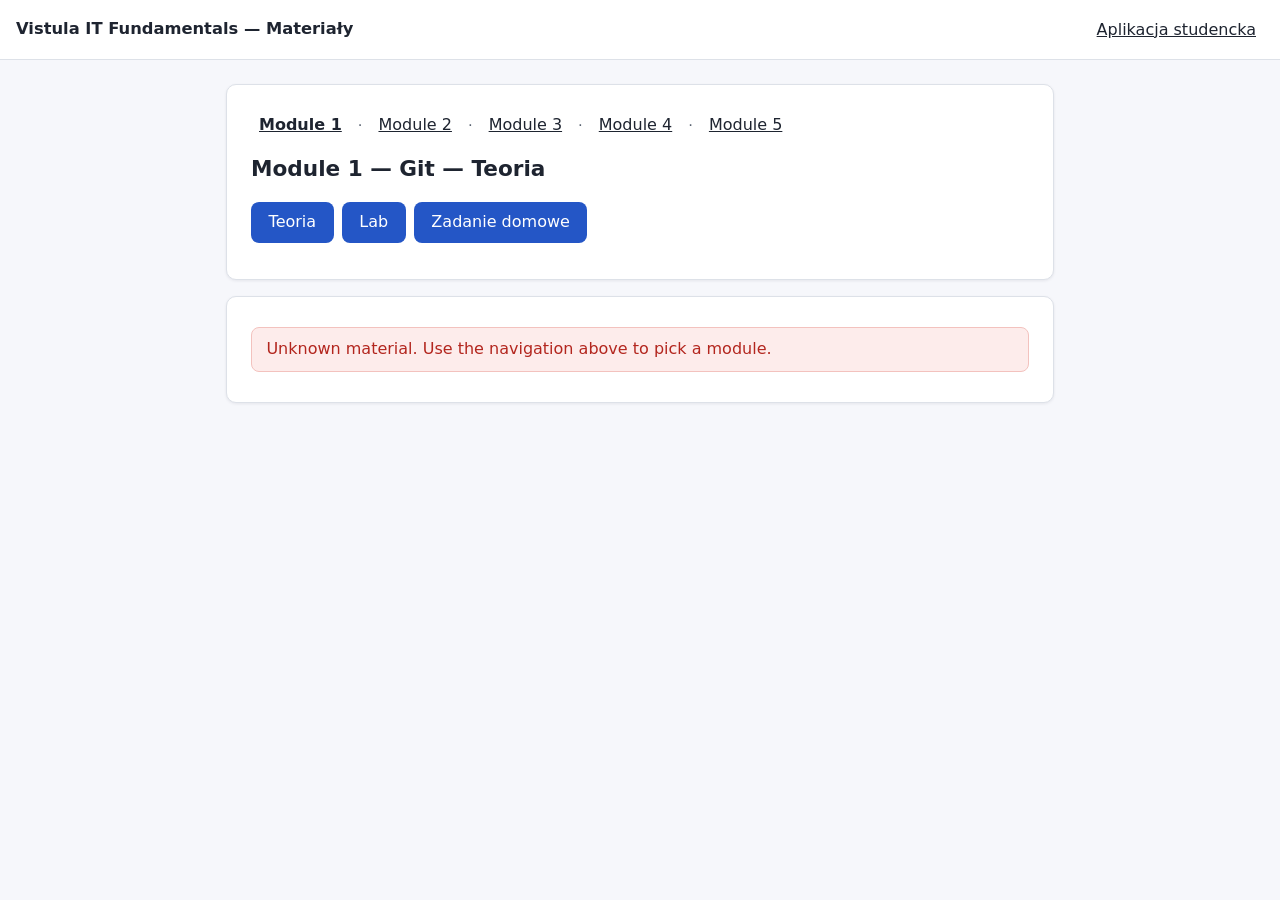
<file: materials.html>
<!doctype html><html lang="en"><head><meta charset="utf-8" /><meta name="viewport" content="width=device-width, initial-scale=1" /><title>Vistula — Materiały</title><link rel="stylesheet" href="assets/styles.css" /></head><body><header class="topbar"><span class="brand">Vistula IT Fundamentals — Materiały</span><span class="spacer"></span><nav style="display:flex;gap:1rem;"><a href="index.html" style="color:inherit;">Aplikacja studencka</a></nav></header><main><div class="card"><nav id="nav-crumbs" style="display:flex;flex-wrap:wrap;gap:0.5rem;align-items:center;margin-bottom:0.5rem;"></nav><h1 id="doc-title">Materiały</h1><p id="doc-tabs" style="display:flex;gap:0.5rem;flex-wrap:wrap;"></p></div><div class="card" id="content"><p class="muted">Loading…</p></div></main><script defer src="assets/materials.js"></script></body></html>
</file>
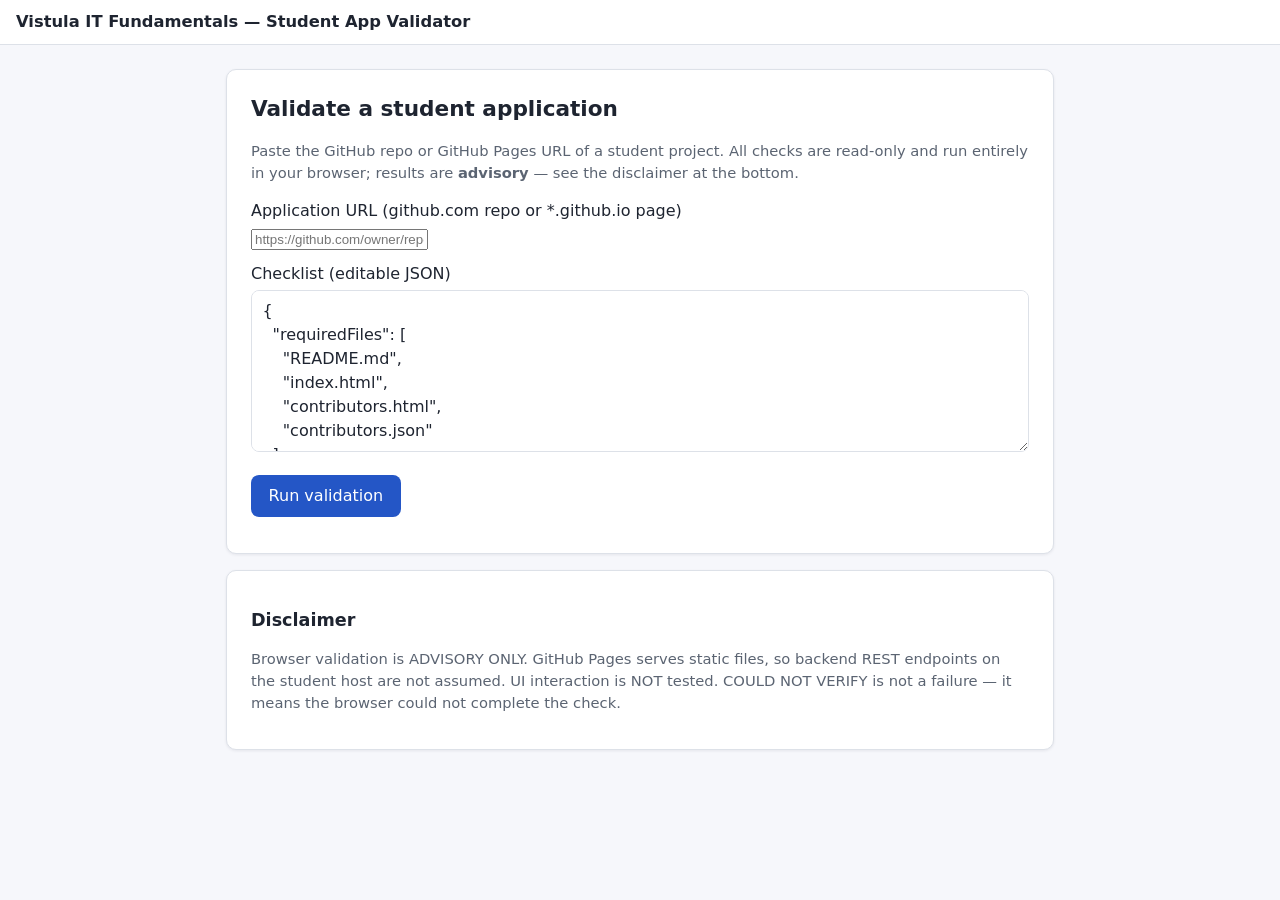
<file: validator.html>
<!doctype html><html lang="en"><head><meta charset="utf-8" /><meta name="viewport" content="width=device-width, initial-scale=1" /><title>Vistula — Student App Validator</title><link rel="stylesheet" href="assets/styles.css" /></head><body><header class="topbar"><span class="brand">Vistula IT Fundamentals — Student App Validator</span></header><main><section class="card"><h1>Validate a student application</h1><p class="muted">Paste the GitHub repo or GitHub&nbsp;Pages URL of a student project. All checks are
        read-only and run entirely in your browser; results are <strong>advisory</strong> — see the
        disclaimer at the bottom.</p><form id="validator-form"><label for="target-url">Application URL (github.com repo or *.github.io page)</label><input type="url" id="target-url" placeholder="https://github.com/owner/repo or https://owner.github.io/repo/" required /><label for="checklist-json">Checklist (editable JSON)</label><textarea id="checklist-json" rows="6" spellcheck="false"></textarea><p><button type="submit" id="btn-run">Run validation</button></p></form><div id="status" class="muted" role="status"></div></section><section class="card hidden" id="summary-card"><h2>Summary</h2><div id="summary"></div></section><section class="card hidden" id="results-card"><h2>Checks</h2><div id="results"></div></section><section class="card"><h2>Disclaimer</h2><p id="disclaimer" class="muted"></p></section></main><script defer src="assets/validator.js"></script></body></html>
</file>
<file: assets/styles.css>
:root{--bg: #f6f7fb;--surface: #ffffff;--text: #1e2430;--muted: #5b6472;--border: #dde1e8;--primary: #2456c6;--primary-dark: #1a3f96;--success: #1e7d43;--danger: #b3261e;--warn-bg: #fff4e0;--radius: 10px;--shadow: 0 1px 3px rgba(20, 30, 50, .08)}*{box-sizing:border-box}body{margin:0;font-family:Segoe UI,system-ui,-apple-system,Arial,sans-serif;background:var(--bg);color:var(--text);line-height:1.5}header.topbar{background:var(--surface);border-bottom:1px solid var(--border);padding:.6rem 1rem;display:flex;align-items:center;gap:1rem}header.topbar .brand{font-weight:600;font-size:1.02rem}header.topbar .spacer{flex:1}header.topbar .who{color:var(--muted);font-size:.9rem}main{max-width:860px;margin:1.5rem auto;padding:0 1rem}.card{background:var(--surface);border:1px solid var(--border);border-radius:var(--radius);box-shadow:var(--shadow);padding:1.25rem 1.5rem;margin-bottom:1rem}h1{font-size:1.35rem;margin:.2rem 0 .8rem}h2{font-size:1.1rem;margin:1rem 0 .5rem}.muted{color:var(--muted);font-size:.92rem}button,.btn{font:inherit;background:var(--primary);color:#fff;border:none;border-radius:8px;padding:.55rem 1.1rem;cursor:pointer}button:hover,.btn:hover{background:var(--primary-dark)}button.secondary{background:#e8ecf5;color:var(--text)}button.secondary:hover{background:#dbe2f0}button.danger{background:var(--danger)}button:disabled{opacity:.55;cursor:not-allowed}input[type=text],input[type=number],input[type=email],input[type=password],select,textarea{font:inherit;padding:.5rem .65rem;border:1px solid var(--border);border-radius:8px;background:#fff;color:var(--text);width:100%}textarea{resize:vertical}label{display:block;margin:.7rem 0 .25rem;font-weight:500}.auth-actions{display:flex;flex-wrap:wrap;gap:.5rem}.error-box{background:#fdeceb;border:1px solid #f3c2be;color:var(--danger);border-radius:8px;padding:.6rem .9rem;margin:.6rem 0}.info-box{background:var(--warn-bg);border:1px solid #f0d9a8;border-radius:8px;padding:.6rem .9rem;margin:.6rem 0}table.data{width:100%;border-collapse:collapse;font-size:.92rem}table.data th,table.data td{text-align:left;padding:.45rem .6rem;border-bottom:1px solid var(--border);vertical-align:top}table.data th{background:#f1f3f8}th[data-stats-sort]{cursor:pointer;user-select:none;white-space:nowrap}th[data-stats-sort]:hover{background:#e6eaf3}.quiz-list-item{display:flex;align-items:center;gap:.8rem;padding:.75rem .25rem;border-bottom:1px solid var(--border)}.quiz-list-item:last-child{border-bottom:none}.badge{display:inline-block;font-size:.75rem;font-weight:600;border-radius:999px;padding:.15rem .6rem}.badge.practice{background:#e3f2e8;color:var(--success)}.badge.assessment{background:#fdeceb;color:var(--danger)}.badge.done{background:#e8ecf5;color:var(--muted)}.badge.open{background:#e3f2e8;color:var(--success)}.badge.closed{background:#f0f1f4;color:var(--muted)}.exam-variant-bar{margin:-1.5rem -1.5rem 1rem;padding:.4rem 1.5rem;font-weight:700;letter-spacing:.05em;color:#fff}.exam-variant-green{background:#2e7d32}.exam-variant-blue{background:#1565c0}.exam-variant-yellow{background:#b8860b}.exam-mouse-notice{border:2px solid #b71c1c;background:#fdecea;color:#b71c1c;padding:.75rem 1rem;margin:.75rem 0;border-radius:6px;font-size:1.05rem}.kbd-options .option{display:flex;align-items:center;gap:.75rem;cursor:pointer}.kbd-options .option-key{display:inline-flex;align-items:center;justify-content:center;min-width:2rem;height:2rem;border:1px solid #999;border-radius:4px;font-weight:700;background:#f5f5f5}.kbd-options .option.selected .option-key{background:#1565c0;border-color:#1565c0;color:#fff}#view-quiz.no-mouse-exam{min-height:70vh}#view-quiz.no-mouse-exam #exam-answer-box{padding:1rem 0}#view-quiz.no-mouse-exam #exam-answer{font-size:1.25rem;padding:.5rem;width:8rem;text-align:center}.exam-violation-flash{position:fixed;inset:0;background:#c62828d9;z-index:9999;pointer-events:none}.exam-violation-bar{margin:-1.5rem -1.5rem 1rem;padding:.4rem 1.5rem;font-weight:700;background:var(--danger, #b3261e);color:#fff}.exam-area-box{position:fixed;border:3px dashed rgba(21,101,192,.55);border-radius:12px;background:#1565c00a;pointer-events:none;z-index:60}.exam-area-box.out-of-area{border-color:#c62828e6;background:#c6282814}.exam-overlay{position:fixed;inset:0;z-index:10000;display:flex;align-items:center;justify-content:center;background:#0a1428eb}.exam-overlay-alarm{background:#c62828eb}.exam-overlay-message{text-align:center;color:#fff}.exam-overlay-title{font-size:2rem;font-weight:800;margin:0 0 .25rem}.exam-overlay-sub{font-size:1.3rem;margin:0 0 2rem;opacity:.9}.exam-target{width:160px;height:160px;margin:0 auto;border-radius:50%;border:4px solid #fff;background:radial-gradient(circle,#ffffff59,#ffffff0d 70%);box-shadow:0 0 0 18px #ffffff14,0 0 60px #ffffff40}.exam-modal{background:#fff;color:#222;border-radius:10px;padding:1.5rem 2rem;max-width:480px;text-align:center;box-shadow:0 12px 48px #0006}.exam-modal p{font-size:1.1rem;margin:0 0 1.25rem}.exam-modal-buttons{display:flex;gap:.75rem;justify-content:center}#view-quiz{min-height:60vh}#q-options{min-height:16rem}tr.exam-row-flagged{background:#fdeceb}tr.exam-row-student-ended{background:#fff8e1}.exam-variant-badge{display:inline-block;min-width:3.2rem;text-align:center;color:#fff;border-radius:999px;padding:.1rem .5rem;font-size:.8rem;font-weight:600}.question-text{font-size:1.05rem;font-weight:600;margin:.6rem 0 .9rem}.option{display:flex;gap:.6rem;align-items:flex-start;border:1px solid var(--border);border-radius:8px;padding:.6rem .8rem;margin-bottom:.5rem;cursor:pointer;background:#fff}.option:hover{border-color:var(--primary)}.option.selected{border-color:var(--primary);background:#eef3fd}.option input{margin-top:.25rem}.quiz-nav{display:flex;gap:.6rem;align-items:center;margin-top:1rem}.progress{color:var(--muted);font-size:.9rem;flex:1;text-align:center}.timer{font-variant-numeric:tabular-nums;font-weight:600;background:var(--warn-bg);border:1px solid #f0d9a8;border-radius:8px;padding:.35rem .8rem}.timer.expired{background:#fdeceb;border-color:#f3c2be;color:var(--danger)}.score-big{font-size:2.2rem;font-weight:700;color:var(--primary)}.tabs{display:flex;gap:.25rem;margin-bottom:1rem;flex-wrap:wrap}.tabs button{background:#e8ecf5;color:var(--text);border-radius:8px 8px 0 0}.tabs button.active{background:var(--primary);color:#fff}.grid-2{display:grid;grid-template-columns:1fr 1fr;gap:0 1rem}@media(max-width:640px){.grid-2{grid-template-columns:1fr}}.hidden{display:none!important}code.inline{background:#eef1f6;border-radius:4px;padding:.05rem .35rem;font-size:.9em}.backend-notice{padding:1.25rem;margin:1rem 0;border:1px solid #d4a44b;border-radius:10px;background:#fff8e6;color:#352900}.backend-notice h2{font-size:1.2rem}button:disabled,input:disabled{cursor:not-allowed;opacity:.6}nav a{display:inline-block;padding:.5rem;color:inherit}
</file>
